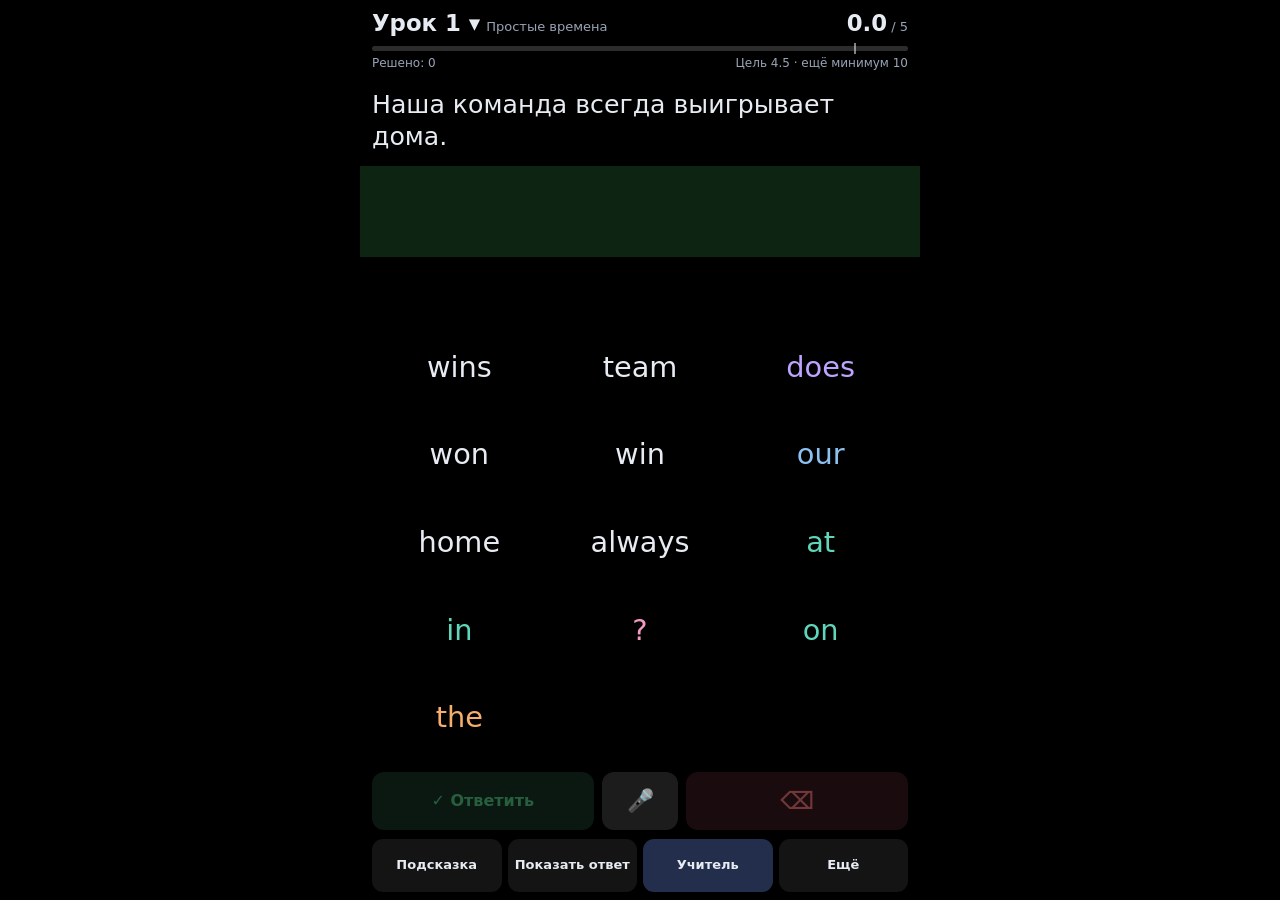
<file: index.html>
<!doctype html>
<html lang="ru">
<head>
  <meta charset="utf-8">
  <meta name="viewport" content="width=device-width, initial-scale=1, viewport-fit=cover">
  <title>Полиглот</title>
  <meta name="description" content="Тренировка английских предложений: простые времена.">
  <meta name="theme-color" content="#000000">
  <!-- Для iPhone: открывать как отдельное приложение с экрана «Домой» -->
  <meta name="apple-mobile-web-app-capable" content="yes">
  <meta name="mobile-web-app-capable" content="yes">
  <meta name="apple-mobile-web-app-title" content="Полиглот">
  <meta name="apple-mobile-web-app-status-bar-style" content="black">
  <link rel="apple-touch-icon" href="icons/icon-180.png">
  <link rel="icon" href="icons/icon-192.png">
  <link rel="manifest" href="manifest.webmanifest">
  <link rel="stylesheet" href="style.css">
  <!-- Чёрный фон сразу при запуске, ещё до загрузки приложения -->
  <script>try { const s = JSON.parse(localStorage.getItem("polyglot.settings.v1") || "{}"); if (s.theme !== "light" && s.theme !== "system") document.documentElement.dataset.theme = "dark"; } catch {}</script>
</head>
<body>
  <div id="app"><main class="page"><p class="muted">Загрузка…</p></main></div>
  <script type="module" src="js/app.js"></script>
</body>
</html>
</file>
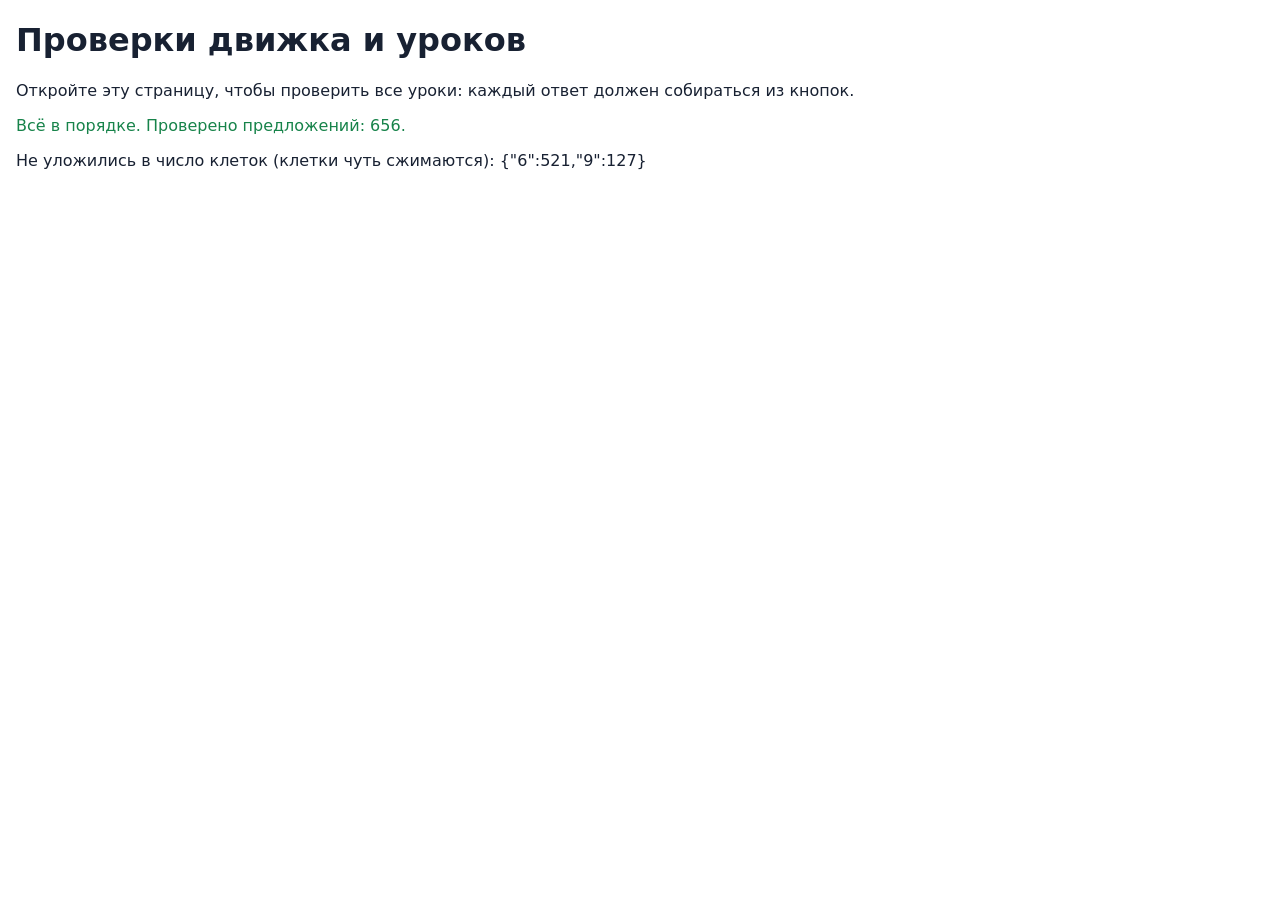
<file: tests.html>
<!doctype html>
<html lang="ru">
<head>
  <meta charset="utf-8">
  <meta name="viewport" content="width=device-width, initial-scale=1">
  <title>Проверки урока</title>
  <style>
    body { font-family: system-ui, sans-serif; margin: 16px; background: #fff; color: #182132; }
    .ok { color: #17834A; } .bad { color: #C8333A; } pre { white-space: pre-wrap; }
  </style>
</head>
<body>
  <h1>Проверки движка и уроков</h1>
  <p>Откройте эту страницу, чтобы проверить все уроки: каждый ответ должен собираться из кнопок.</p>
  <div id="out">Идёт проверка…</div>
  <script type="module">
    import { LessonEngine, Memory, key, isDone, scoreOf, expandGroups, usedButtons, answerText, wordInfo, stackButtons, visibleCells } from "./js/engine.js";

    const problems = [];
    const assert = (cond, msg) => { if (!cond) problems.push(msg); };

    // ---- Движок на маленьком примере ----
    const item = { id: "T1", ru: "Она не купила машину в прошлом году.", answers: ["She didn't buy {a|the} car last year."], tense: "past", type: "negative" };
    const engine = new LessonEngine({ id: "test", number: 0, title: "Тест", verbs: [{ base: "buy", s: "buys", past: "bought" }], items: [item] });
    const build = (words, auto = true) => words.split(" ").reduce((t, w) => engine.tap(t, w, auto), engine.newTask(item));

    assert(JSON.stringify(expandGroups("all {the|} questions")) === JSON.stringify(["all the questions", "all  questions"]), "варианты в скобках");
    assert(build("she didn't buy a car last year").solved, "сокращение didn't засчитывается");
    assert(build("she did not buy the car last year").solved, "полная форма did not засчитывается");
    let t = build("she didn't bought a car last year");
    assert(!isDone(t) && t.errors === 1 && t.marked[2] && t.missed.includes("form:base"), "неверное слово отмечено красным");
    t = engine.tap(engine.removeAt(t, 2), "buy", true);
    assert(t.solved && scoreOf(t) === 4, "слово встаёт на место убранного, балл 4");
    t = engine.check(build("she didn't bought a car last year", false));
    assert(t.errors === 1 && engine.check(t).errors === 1, "повторный «Ввод» не добавляет ту же ошибку");
    t = build("she didn't buy a car last");
    assert(!isDone(t) && t.errors === 0, "без последнего слова проверка не срабатывает");
    t = build("she didn't buy a car year last");
    assert(isDone(t) === false && t.errors === 1, "при нужном числе слов проверка срабатывает и находит ошибку");
    {
      const q = { id: "Q1", ru: "Ты меня слышишь?", answers: ["Do you hear me?"], tense: "present", type: "question" };
      const q2 = { id: "Q2", ru: "Она купила машину?", answers: ["Did she buy a car?"], tense: "past", type: "question" };
      const q3 = { id: "Q3", ru: "Твой брат купит машину?", answers: ["Will your brother buy a car?"], tense: "future", type: "question" };
      const e2 = new LessonEngine({ id: "q", number: 0, title: "", verbs: [{ base: "hear", s: "hears", past: "heard" }, { base: "buy", s: "buys", past: "bought" }], items: [q, q2, q3] });
      const spoken = (it) => e2.variantsOf(it).map((v) => v.join(" "));
      assert(spoken(q).includes("you hear me ?"), "разговорный вопрос: You hear me + «?»");
      assert(!spoken(q).includes("you hear me"), "без «?» разговорный вопрос не засчитывается");
      assert(spoken(q2).includes("she bought a car ?"), "разговорный вопрос: She bought a car?");
      assert(spoken(q3).includes("your brother will buy a car ?"), "разговорный вопрос: Your brother will buy a car?");
      let x = ["do", "you", "hear", "me"].reduce((tt, w) => e2.tap(tt, w, true), e2.newTask(q));
      assert(x.solved, "полная форма засчитывается и без «?»");
      x = ["you", "hear", "me"].reduce((tt, w) => e2.tap(tt, w, true), e2.newTask(q));
      assert(!isDone(x), "разговорная форма ждёт «?»");
      x = e2.tap(x, "?", true);
      assert(x.solved && answerText(x) === "You hear me?", "«?» ставится без пробела");
      x = e2.fromSpeech(e2.newTask(q), ["You hear me"]);
      assert(x.solved && answerText(x) === "You hear me?", "голос: разговорный вопрос без «?» засчитывается");
      x = e2.fromSpeech(e2.newTask(q2), ["Did she by a car?", "Did she buy a car?"]);
      assert(x.solved && x.errors === 0, "голос: берётся верный из вариантов распознавания");
    }
    {
      let v = engine.fromSpeech(engine.newTask(item), ["She didn't buy a car last year."]);
      assert(v.solved && answerText(v) === "She didn't buy a car last year.", "голос: верное предложение");
      v = engine.fromSpeech(engine.newTask(item), ["She didn't bought a car last year"]);
      assert(!isDone(v) && v.errors === 1 && v.marked[2], "голос: неверное слово отмечено");
      const home = { id: "H1", ru: "Я дома.", answers: ["I am at home."], tense: "present", type: "affirmative" };
      const e3 = new LessonEngine({ id: "h", number: 0, title: "", verbs: [], items: [home] });
      v = e3.fromSpeech(e3.newTask(home), ["I’m at home."]);
      assert(v.solved && v.errors === 0, "голос: I'm = I am");
    }
    t = build("she didn't buy");
    assert(usedButtons(t).filter(Boolean).length === 3, "нажатые слова исчезают из кнопок");
    assert(usedButtons(engine.undo(t)).filter(Boolean).length === 2, "⌫ возвращает слово в кнопки");
    t = engine.answerNow(build("she didn't buy", false));
    assert(isDone(t) && t.forced && t.errors === 1 && scoreOf(t) === 4 && answerText(t) === "She didn't buy a car last year.",
      "«Ответить» на неполном ответе: ошибка и правильный ответ");
    t = engine.answerNow(build("she didn't buy a car last year", false));
    assert(t.solved && !t.forced && t.errors === 0, "«Ответить» на верном ответе: засчитано без ошибок");
    t = engine.reveal(build("she did not", false));
    assert(t.revealed && scoreOf(t) === 2, "«Показать ответ» — балл 2");

    let p = { elements: {}, sentences: {}, lessons: {} };
    for (let i = 0; i < 10; i++) p = Memory.record(p, "test", build("she didn't buy a car last year"), engine.elementsOf(item));
    assert(p.lessons.test.passed, "урок пройден: 10 предложений и балл ≥ 4.5");

    // ---- Все уроки ----
    const index = await (await fetch("lessons/index.json")).json();
    let total = 0;
    const overCap = {}; // сколько предложений не удалось уложить в заданное число клеток (тогда клетки чуть сжимаются)
    for (const ref of index.lessons) {
      const lesson = await (await fetch(`lessons/${ref.file}`)).json();
      const e = new LessonEngine(lesson);
      const seenRu = new Map(), seenEn = new Map(), ids = new Set();
      assert((lesson.theory || []).length, `${lesson.id}: нет правил`);
      assert((lesson.hint || []).length, `${lesson.id}: нет подсказки`);
      for (const it of lesson.items) {
        total++;
        const at = `${lesson.id}/${it.id}`;
        assert(!ids.has(it.id), `${at}: повтор id`); ids.add(it.id);
        const ru = it.ru.toLowerCase().trim();
        assert(!seenRu.has(ru), `${at}: русское предложение уже есть в ${seenRu.get(ru)}`); seenRu.set(ru, it.id);
        const q = it.type === "question";
        assert(it.ru.trim().endsWith("?") === q, `${at}: знак в конце русского не совпадает с типом`);
        const vars = e.variantsOf(it);
        for (const v of vars) {
          // Со знаком в конце: «You hear me?» и «You hear me.» — разные предложения.
          const s = v.map(key).join(" ") + (q ? "?" : ".");
          assert(!seenEn.has(s) || seenEn.get(s) === it.id, `${at}: ответ «${s}» уже есть в ${seenEn.get(s)}`);
          seenEn.set(s, it.id);
        }
        // Короткий вариант не должен быть началом длинного: иначе непонятно, когда проверять.
        for (const a of vars) for (const b of vars) {
          // Исключение: «do you hear me» и «do you hear me ?» — знак вопроса можно поставить или нет.
          const onlyQ = b.length === a.length + 1 && b[b.length - 1] === "?";
          if (!onlyQ && b.length > a.length && a.every((w, i) => key(w) === key(b[i]))) {
            problems.push(`${at}: вариант «${a.join(" ")}» — начало варианта «${b.join(" ")}»`);
          }
        }
        const task = e.newTask(it);
        // У каждой кнопки есть перевод для подсказки при удержании пальца.
        for (const b of task.buttons) if (!wordInfo(b, lesson, e.lexicon)) problems.push(`${at}: нет перевода слова «${b}»`);
        // «Слова под словами»: при любом размере экрана каждый вариант собирается, нажимая только видимые слова.
        for (const cap of [6, 9, 12, 15]) {
          const stacks = stackButtons(task, cap);
          if (task.buttons.length > cap && stacks.length > cap) overCap[cap] = (overCap[cap] || 0) + 1;
          for (const v of vars) {
            let x = task;
            for (const w of v) {
              if (!visibleCells(x, stacks).some((c) => c && key(c) === key(w))) {
                problems.push(`${at}: при ${cap} клетках слово «${w}» не видно в «${v.join(" ")}»`);
                break;
              }
              x = e.tap(x, w, false);
            }
          }
        }
        const traps = task.buttons.filter((b) => !vars.some((v) => v.some((w) => key(w) === key(b))));
        assert(traps.length >= 4, `${at}: мало ловушек (${traps.length})`);
        for (const v of vars) {
          // «Полная форма + ?» в автопроверке не набрать: полная форма засчитывается раньше. Это нормально.
          const fullPlusQ = v[v.length - 1] === "?" && vars.some((o) => o.length === v.length - 1 && o.every((w, i) => key(w) === key(v[i])));
          for (const auto of fullPlusQ ? [false] : [true, false]) {
            let x = task;
            for (const w of v) {
              // Нажимать можно только ещё не использованную кнопку: слова «уходят» в строку ответа.
              const used = usedButtons(x);
              const b = x.buttons.find((bb, i) => !used[i] && key(bb) === key(w));
              if (!b) { problems.push(`${at}: не хватает кнопки «${w}» в «${v.join(" ")}»`); break; }
              if (isDone(x)) {
                problems.push(`${at}: проверка сработала раньше последнего слова в «${v.join(" ")}»`);
                break;
              }
              x = e.tap(x, b, auto);
            }
            if (!auto) x = e.check(x);
            assert(x.solved && x.errors === 0, `${at}: вариант «${v.join(" ")}» не засчитан (auto=${auto})`);
          }
        }
      }
    }

    const out = document.getElementById("out");
    out.innerHTML = problems.length
      ? `<p class="bad">Найдены проблемы: ${problems.length}</p><pre>${problems.join("\n")}</pre>`
      : `<p class="ok">Всё в порядке. Проверено предложений: ${total}.</p>`;
    out.innerHTML += `<p>Не уложились в число клеток (клетки чуть сжимаются): ${JSON.stringify(overCap)}</p>`;
    document.title = problems.length ? "FAIL" : "OK";
  </script>
</body>
</html>
</file>
<file: style.css>
/* Цвета как в прототипе lesson1.html: светлая тема, тёмная тема, тема «как в телефоне». */
:root {
  --bg: #ECEFF4; --surface: #FFFFFF; --surface2: #F5F7FA; --ink: #182132; --muted: #5D677A; --line: #D6DCE5;
  --accent: #2C55D6; --accent-ink: #FFFFFF; --accent-soft: #E3EAFD;
  --future: #7A4FD0; --present: #13866F; --past: #C2620E;
  --ok: #17834A; --ok-soft: #DDF3E6; --bad: #C8333A; --bad-soft: #FBE3E4; --mid: #C2620E;
  /* Цвета групп слов: вспомогательные, местоимения, артикли, предлоги, вопросительные */
  --c-aux: #6A3FC4; --c-aux-bg: #F1ECFB; --c-pron: #1F67A8; --c-pron-bg: #E6F0FA;
  --c-art: #A65300; --c-art-bg: #FCEFE0; --c-prep: #0F7A63; --c-prep-bg: #E2F4EF;
  --c-q: #AD2D66; --c-q-bg: #FBE6EF;
  --band: #E3F0E6; /* полоса строки ответа */
  --font: -apple-system, BlinkMacSystemFont, "SF Pro Text", "Segoe UI", Roboto, system-ui, sans-serif;
  color-scheme: light;
}
@media (prefers-color-scheme: dark) {
  :root:not([data-theme="light"]) {
    --bg: #000000; --surface: #141414; --surface2: #1C1C1C; --ink: #E7EBF2; --muted: #9AA4B6; --line: #2C2C2C;
    --accent: #7D9CFF; --accent-ink: #0F131B; --accent-soft: #232E4D;
    --future: #B497FF; --present: #4CCDB0; --past: #F2A15A;
    --ok: #55D18A; --ok-soft: #173527; --bad: #FF7A80; --bad-soft: #3A1C20; --mid: #F2A15A;
    --c-aux: #BFA4FF; --c-aux-bg: #2A2342; --c-pron: #8CC2F2; --c-pron-bg: #1C2A3B;
    --c-art: #F5AE6B; --c-art-bg: #3A2A1A; --c-prep: #5FD6BA; --c-prep-bg: #163631;
    --c-q: #F59AC2; --c-q-bg: #3A1F2C;
    --band: #0E2413;
    color-scheme: dark;
  }
}
:root[data-theme="dark"] {
  --bg: #000000; --surface: #141414; --surface2: #1C1C1C; --ink: #E7EBF2; --muted: #9AA4B6; --line: #2C2C2C;
  --accent: #7D9CFF; --accent-ink: #0F131B; --accent-soft: #232E4D;
  --future: #B497FF; --present: #4CCDB0; --past: #F2A15A;
  --ok: #55D18A; --ok-soft: #173527; --bad: #FF7A80; --bad-soft: #3A1C20; --mid: #F2A15A;
  --c-aux: #BFA4FF; --c-aux-bg: #2A2342; --c-pron: #8CC2F2; --c-pron-bg: #1C2A3B;
  --c-art: #F5AE6B; --c-art-bg: #3A2A1A; --c-prep: #5FD6BA; --c-prep-bg: #163631;
  --c-q: #F59AC2; --c-q-bg: #3A1F2C;
  --band: #0E2413;
  color-scheme: dark;
}

* { box-sizing: border-box; }
/* Страница целиком никогда не прокручивается и не «пружинит»: всё помещается в экран. */
html, body {
  margin: 0; height: 100%; overflow: hidden; overscroll-behavior: none;
  background: var(--bg); color: var(--ink);
}
body {
  position: fixed; inset: 0;
  font-family: var(--font); font-size: 17px; line-height: 1.4;
  -webkit-text-size-adjust: 100%; -webkit-tap-highlight-color: transparent;
  -webkit-user-select: none; user-select: none;
}
input, textarea { -webkit-user-select: text; user-select: text; }
#app { height: 100%; }
button, input, textarea { font: inherit; color: inherit; }
button { cursor: pointer; touch-action: manipulation; }
button:focus-visible, input:focus-visible, textarea:focus-visible { outline: 2px solid var(--accent); outline-offset: 2px; }

/* Экран: ровно высота окна. --k — масштаб, подгоняется так, чтобы всё влезло. */
.screen {
  --k: 1;
  height: 100%; max-width: 560px; margin: 0 auto; display: flex; flex-direction: column;
  gap: calc(10px * var(--k));
  padding: calc(env(safe-area-inset-top) + 8px) calc(env(safe-area-inset-right) + 12px)
           calc(env(safe-area-inset-bottom) + 8px) calc(env(safe-area-inset-left) + 12px);
}
/* Длинные экраны (правила, настройки…) прокручиваются только внутри своей области. */
.scroll { flex: 1; min-height: 0; overflow-y: auto; overscroll-behavior: contain; -webkit-overflow-scrolling: touch;
  display: flex; flex-direction: column; gap: 12px; padding-bottom: 12px; }
.row { display: flex; gap: 8px; align-items: center; }
.grow { flex: 1; min-width: 0; }
.muted { color: var(--muted); }
.small { font-size: 14px; }

/* Шапка и балл */
.eyebrow { font-size: 12px; letter-spacing: .08em; text-transform: uppercase; color: var(--muted); }
h1 { font-size: 22px; margin: 0; line-height: 1.2; }
.head { flex: none; }
.head .title { font-weight: 700; font-size: calc(19px * var(--k)); background: none; border: 0; padding: 0; text-align: left; color: inherit; }
.lesson-pick { flex: none; display: flex; flex-direction: column; align-items: flex-start; gap: 2px; text-align: left; font-weight: 500; }
.lesson-pick.current { border-color: var(--accent); }
.head .title span { font-weight: 500; font-size: 13px; color: var(--muted); margin-left: 6px; }
.head .score { font-weight: 700; font-size: calc(19px * var(--k)); font-variant-numeric: tabular-nums; }
.head .score span { font-weight: 500; font-size: 13px; color: var(--muted); }
.meter { position: relative; height: 5px; border-radius: 3px; background: var(--line); margin-top: 6px; }
.meter i { position: absolute; left: 0; top: 0; bottom: 0; border-radius: 3px; background: var(--accent); transition: width .4s; }
.meter .goal { position: absolute; top: -3px; bottom: -3px; left: 90%; width: 2px; background: var(--ink); opacity: .55; }
.meter-row { display: flex; justify-content: space-between; gap: 8px; font-size: 12px; color: var(--muted); margin-top: 4px; }
.meter-row .ok { color: var(--ok); }

/* Задание: русское предложение просто текстом, под ним — полоса ответа на всю ширину экрана. */
.card { flex: none; display: flex; flex-direction: column; gap: calc(10px * var(--k)); padding-top: calc(4px * var(--k)); }
.ru { font-size: calc(21px * var(--k)); font-weight: 500; line-height: 1.3; margin: 0; }
.note { font-size: calc(14px * var(--k)); color: var(--muted); margin-top: 4px; }
.built {
  /* Выходит за поля экрана, чтобы полоса была от края до края. */
  margin: 0 calc(-12px - env(safe-area-inset-right)) 0 calc(-12px - env(safe-area-inset-left));
  padding: calc(10px * var(--k)) calc(16px + env(safe-area-inset-right)) calc(10px * var(--k)) calc(16px + env(safe-area-inset-left));
  min-height: calc(76px * var(--k)); background: var(--band);
  display: flex; flex-wrap: wrap; column-gap: calc(7px * var(--k)); row-gap: 2px; align-content: center;
}
.result-head.bad { color: var(--bad); }
.attempt { font-size: calc(15px * var(--k)); color: var(--muted); }
.attempt s { color: var(--bad); }
.built .ph { color: var(--muted); font-size: calc(15px * var(--k)); padding: 2px 0; }
.chip { font-size: calc(22px * var(--k)); line-height: 1.35; font-weight: 500; }
.chip.wrong { color: var(--bad); text-decoration: underline wavy var(--bad); text-underline-offset: 4px; }
/* Собрано верно — слова зелёные; показан правильный ответ после ошибки — оранжевые. */
.built.done .chip { color: var(--ok); }
.built.fixed .chip { color: var(--mid); }
.built.erasable { cursor: pointer; }
.caret { width: 3px; height: calc(28px * var(--k)); border-radius: 2px; background: var(--accent); align-self: center; }
/* Строка состояния: всегда одной высоты, чтобы кнопки слов не прыгали. */
.status { display: flex; align-items: center; min-height: calc(36px * var(--k)); font-size: calc(14px * var(--k)); }
.status .msg-bad { color: var(--bad); flex: 1; line-height: 1.25; }
.link { background: none; border: none; color: var(--accent); font-size: 16px; padding: 8px 0; font-weight: 600; white-space: nowrap; }
.result-head { font-weight: 650; font-size: calc(17px * var(--k)); }
.result-head.ok { color: var(--ok); }
.result-head.mid { color: var(--mid); }
.pass { color: var(--ok); font-weight: 650; }
.shake { animation: shake .35s; }
@keyframes shake { 0%, 100% { transform: translateX(0); } 25% { transform: translateX(-8px); } 75% { transform: translateX(8px); } }

/* Кнопки слов: все одинаковые; область занимает оставшееся место */
/* Слова для выбора — ровная сетка в 2–3 колонки на всё оставшееся место, крупный текст без рамок. */
.tiles {
  flex: 1; min-height: 0; overflow: hidden;
  display: grid; grid-template-columns: repeat(var(--cols, 2), minmax(0, 1fr)); grid-auto-rows: minmax(0, 1fr);
  column-gap: 6px; row-gap: calc(2px * var(--k));
}
.tiles .tile {
  min-width: 0; min-height: calc(36px * var(--k)); padding: 2px 4px; border: none; border-radius: 12px;
  background: none; box-shadow: none; font-size: calc(24px * var(--k)); font-weight: 400; white-space: nowrap;
}
.tiles .tile:active { background: var(--surface2); transform: none; }
.tiles .tile[class*="cat-"] { background: none; }
.tile {
  min-height: calc(46px * var(--k)); min-width: calc(44px * var(--k));
  padding: calc(7px * var(--k)) calc(13px * var(--k)); border-radius: 11px;
  background: var(--surface); border: 1px solid var(--line); font-size: calc(18px * var(--k)); font-weight: 500;
  transition: transform .06s;
}
.tile:active { transform: translateY(1px); }
/* Использованное слово «ушло» в строку ответа: на его месте едва заметная пунктирная ячейка,
   чтобы ряды оставались ровными и остальные кнопки не сдвигались. */
.tiles .tile.used { color: transparent; background: none; pointer-events: none; }
.tiles .tile { -webkit-touch-callout: none; }

/* Значение слова при удержании пальца */
.word-info {
  position: fixed; left: 50%; top: calc(env(safe-area-inset-top) + 70px); transform: translateX(-50%); z-index: 30;
  width: min(92vw, 420px); padding: 14px 16px; border-radius: 16px;
  background: var(--surface); border: 1px solid var(--line); box-shadow: 0 10px 30px rgba(0, 0, 0, .45);
  text-align: center; animation: pop .12s ease-out;
}
.word-info .wi-word { font-size: 24px; font-weight: 650; }
.word-info .wi-meaning { font-size: 17px; margin-top: 4px; }
.word-info .wi-forms { font-size: 15px; color: var(--muted); margin-top: 6px; }
@keyframes pop { from { opacity: 0; transform: translateX(-50%) scale(.95); } to { opacity: 1; transform: translateX(-50%) scale(1); } }
/* Скромные цвета: зелёный — проверить ответ, красный — стереть слово. */
.btn.answer { background: var(--ok-soft); color: var(--ok); border-color: transparent; }
.btn.erase { background: var(--bad-soft); color: var(--bad); border-color: transparent; font-size: 24px; line-height: 1; }
.btn.mic { flex: 0 0 calc(64px * var(--k)); background: var(--surface2); border-color: transparent; font-size: 22px; line-height: 1; padding: 0; }
.btn.mic.on { flex-basis: calc(110px * var(--k)); font-size: 15px; color: var(--bad); background: var(--bad-soft); animation: mic-pulse 1.2s ease-in-out infinite; }
@keyframes mic-pulse { 50% { opacity: .6; } }

/* Лёгкий цвет групп слов — на кнопках, в строке ответа и в легенде подсказки. */
.cat-aux { color: var(--c-aux); background: var(--c-aux-bg); }
.cat-pron { color: var(--c-pron); background: var(--c-pron-bg); }
.cat-art { color: var(--c-art); background: var(--c-art-bg); }
.cat-prep { color: var(--c-prep); background: var(--c-prep-bg); }
.cat-q { color: var(--c-q); background: var(--c-q-bg); }
.tile[class*="cat-"], .chip[class*="cat-"] { border-color: transparent; }
.chip.wrong { background: var(--bad-soft); border-color: var(--bad); color: var(--bad); }
.legend { display: flex; flex-wrap: wrap; gap: 6px; }
.legend span { border-radius: 8px; padding: 3px 9px; font-size: 14px; }
/* Когда ответ собран: результат и кнопки «Озвучить» / «Дальше» вместо кнопок слов */
.done-panel { flex: 1; min-height: 0; display: flex; flex-direction: column; gap: 10px; overflow: hidden; }
.done-panel .others { font-size: calc(14px * var(--k)); color: var(--muted); }

/* Обычные кнопки */
.btn {
  min-height: calc(48px * var(--k)); border-radius: 12px; border: 1px solid var(--line); background: var(--surface);
  font-size: 16px; font-weight: 600; padding: 8px 12px; flex: 1;
}
.btn:disabled { opacity: .45; }
.btn.primary { background: var(--accent); color: var(--accent-ink); border-color: var(--accent); }
.btn.soft { background: var(--accent-soft); border-color: transparent; }
.btn.danger { color: var(--bad); }
.btn.big { min-height: 56px; font-size: 18px; }
.screen > .btn { flex: none; }

/* Нижняя панель: главные действия и разделы */
.bar { flex: none; display: flex; flex-direction: column; gap: calc(8px * var(--k)); }
.tabs { display: flex; gap: 6px; }
.tabs button {
  flex: 1; min-height: calc(44px * var(--k)); border-radius: 11px; border: none; background: var(--surface);
  font-size: 13px; font-weight: 600; color: var(--ink); padding: 4px 2px; line-height: 1.15;
}
.tabs button.accent { background: var(--accent-soft); }
.tabs button:disabled { opacity: .45; }

/* Переключатель «Ввод» */
.switch-row { background: var(--surface); border-radius: 12px; padding: 10px 14px; display: flex; align-items: center; gap: 12px; }
.switch { position: relative; width: 52px; height: 32px; flex-shrink: 0; }
.switch input { opacity: 0; width: 0; height: 0; position: absolute; }
.switch span { position: absolute; inset: 0; border-radius: 16px; background: var(--line); transition: background .2s; }
.switch span::after {
  content: ""; position: absolute; top: 3px; left: 3px; width: 26px; height: 26px; border-radius: 50%;
  background: #fff; box-shadow: 0 1px 3px rgba(0, 0, 0, .25); transition: transform .2s;
}
.switch input:checked + span { background: var(--accent); }
.switch input:checked + span::after { transform: translateX(20px); }

/* Экраны со списком: правила, трудные слова, настройки */
.topbar { flex: none; display: flex; align-items: center; gap: 8px; }
.topbar h1 { flex: 1; }
.panel { background: var(--surface); border-radius: 14px; padding: 14px; display: flex; flex-direction: column; gap: 10px; }
.toc a { display: block; padding: 11px 2px; color: var(--accent); text-decoration: none; font-weight: 550; border-top: 1px solid var(--line); }
.toc a:first-of-type { border-top: none; }
.theory { -webkit-user-select: text; user-select: text; }
.theory h2 { font-size: 21px; margin: 18px 0 4px; scroll-margin-top: 8px; }
.theory h3 { font-size: 17px; margin: 8px 0 0; }
.theory p { margin: 0; }
.theory ul { margin: 0; padding-left: 20px; display: flex; flex-direction: column; gap: 5px; }
.theory .note-box { background: var(--accent-soft); border-radius: 12px; padding: 12px; }
.theory > * + * { margin-top: 10px; }
.m-accent { color: var(--bad); font-weight: 650; }
.m-muted { color: var(--muted); }
.m-good { color: var(--ok); font-weight: 650; }
.m-bad { color: var(--bad); text-decoration: line-through; }

.tt { width: 100%; border-collapse: separate; border-spacing: 0; background: var(--surface); border: 1px solid var(--line); border-radius: 12px; overflow: hidden; font-size: 15px; }
.tt th { font-size: 11px; letter-spacing: .05em; text-transform: uppercase; color: var(--muted); background: var(--surface2); text-align: left; padding: 8px; }
.tt td { padding: 7px 8px; vertical-align: top; border-top: 1px solid var(--line); width: 33.3%; }
.tt td.hl, .tt th.hl { background: var(--ok-soft); }
.tt .who { display: block; font-size: 12px; color: var(--muted); line-height: 1.25; margin-bottom: 2px; }
.tt .tense { font-size: 13px; font-weight: 650; border-left: 4px solid currentColor; padding-left: 8px; }

.hard-item { background: var(--surface); border-radius: 12px; padding: 10px 14px; display: flex; flex-direction: column; gap: 6px; flex: none; }
.hard-item .bar-line { height: 4px; border-radius: 2px; background: var(--line); position: relative; overflow: hidden; }
.hard-item .bar-line i { position: absolute; left: 0; top: 0; bottom: 0; background: var(--bad); }

.field { display: flex; flex-direction: column; gap: 4px; }
.field label { font-size: 13px; color: var(--muted); }
.input {
  width: 100%; font-size: 16px; padding: 12px; border-radius: 10px; border: 1px solid var(--line);
  background: var(--surface2);
}
.radio { display: flex; align-items: center; gap: 10px; padding: 6px 0; font-size: 17px; }
.radio input { width: 20px; height: 20px; accent-color: var(--accent); }
.check-ok { color: var(--ok); font-weight: 600; }
.check-bad { color: var(--bad); font-weight: 600; white-space: pre-wrap; }

/* Учитель */
.chat { display: flex; flex-direction: column; gap: 10px; }
.msg { max-width: 88%; padding: 10px 14px; border-radius: 16px; white-space: pre-wrap; -webkit-user-select: text; user-select: text; }
.msg.me { align-self: flex-end; background: var(--accent); color: var(--accent-ink); }
.msg.t { align-self: flex-start; background: var(--surface); border: 1px solid var(--line); }
.quick { flex: none; display: flex; flex-wrap: wrap; gap: 6px; }
.quick button { border: 1px solid var(--line); background: var(--surface); border-radius: 999px; padding: 8px 12px; font-size: 14px; }
.ask { flex: none; display: flex; gap: 8px; }
.ask textarea { flex: 1; resize: none; height: 48px; border-radius: 12px; border: 1px solid var(--line); background: var(--surface); padding: 12px; font-size: 16px; }
.ask .btn { flex: 0 0 auto; }

/* Шторки «Подсказка» и «Ещё» */
.veil { position: fixed; inset: 0; background: rgba(10, 14, 22, .45); z-index: 20; }
.sheet {
  position: fixed; left: 0; right: 0; bottom: 0; z-index: 21; max-height: 88%; overflow-y: auto; overscroll-behavior: contain;
  background: var(--bg); border-radius: 20px 20px 0 0; box-shadow: 0 -10px 40px rgba(0, 0, 0, .25);
  padding: 14px calc(env(safe-area-inset-right) + 16px) calc(env(safe-area-inset-bottom) + 20px) calc(env(safe-area-inset-left) + 16px);
}
.sheet .inner { max-width: 560px; margin: 0 auto; display: flex; flex-direction: column; gap: 12px; }

@media (prefers-reduced-motion: reduce) { * { animation: none !important; transition: none !important; } }
</file>
